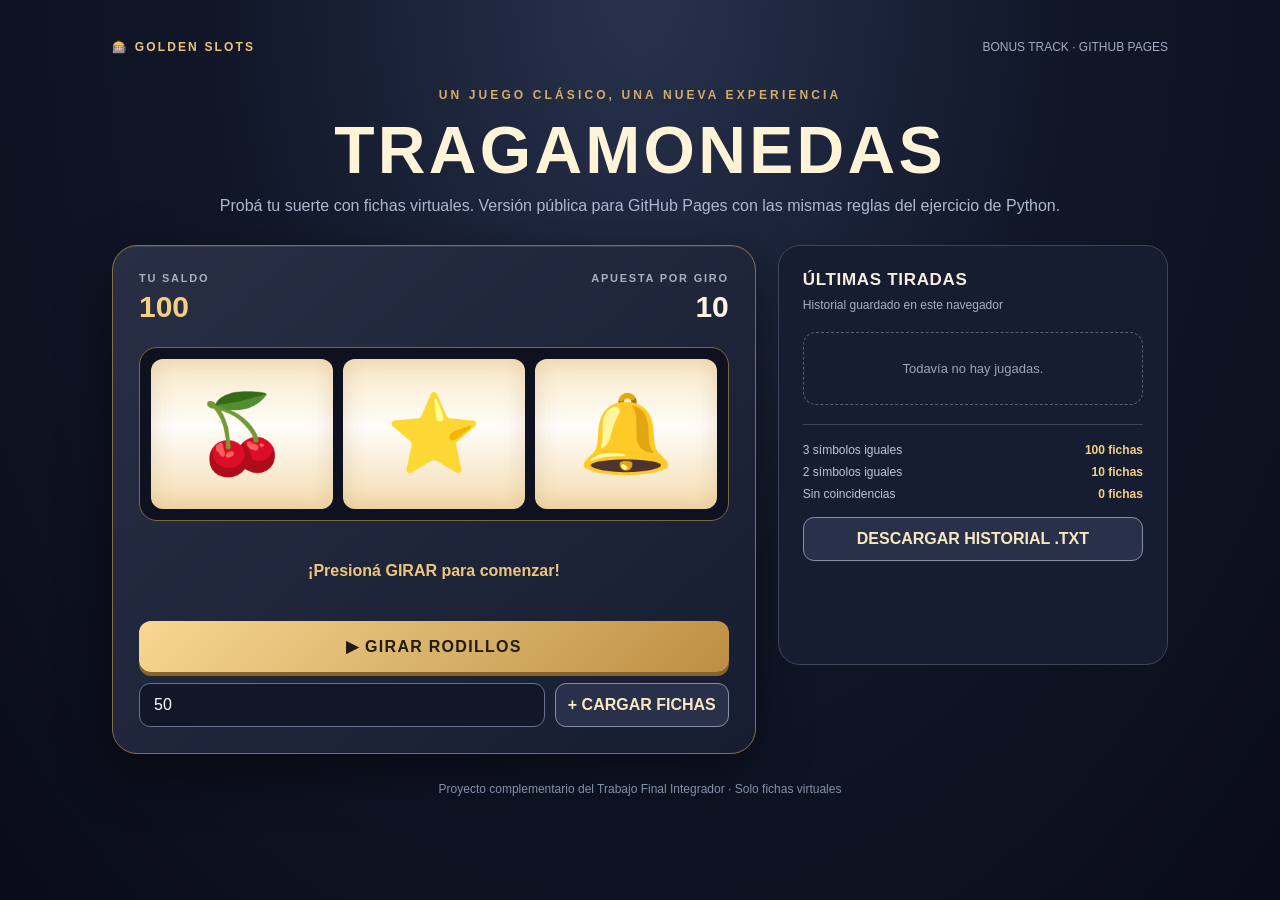
<file: docs/index.html>
<!doctype html>
<html lang="es">
<head>
<meta charset="utf-8"><meta name="viewport" content="width=device-width,initial-scale=1">
<title>Golden Slots | Tragamonedas</title>
<link rel="stylesheet" href="assets/style.css"><script src="assets/script.js" defer></script>
</head>
<body>
<main class="layout">
<header class="topbar"><div class="mark">🎰 GOLDEN SLOTS</div><div class="right">BONUS TRACK · GITHUB PAGES</div></header>
<section class="hero"><div class="eyebrow">Un juego clásico, una nueva experiencia</div><h1>TRAGAMONEDAS</h1><p>Probá tu suerte con fichas virtuales. Versión pública para GitHub Pages con las mismas reglas del ejercicio de Python.</p></section>
<div class="columns">
<section class="machine" aria-label="Máquina tragamonedas">
<div class="stats"><div><span>TU SALDO</span><strong id="balance">—</strong></div><div class="bet"><span>APUESTA POR GIRO</span><strong id="bet">10</strong></div></div>
<div class="reels" aria-label="Tres rodillos"><div class="reel">🍒</div><div class="reel">⭐</div><div class="reel">🔔</div></div>
<p class="result" id="message" aria-live="polite">¡Presioná GIRAR para comenzar!</p>
<div class="actions"><button class="primary" type="button" id="spin" disabled>▶ GIRAR RODILLOS</button><form id="recharge-form" class="recharge"><label for="amount" class="sr-only">Cantidad de fichas</label><input id="amount" type="number" value="50" min="1" max="100000" step="1" required><button type="submit" class="secondary" id="recharge">+ CARGAR FICHAS</button></form></div>
</section>
<aside class="side"><h2>ÚLTIMAS TIRADAS</h2><p class="sub">Historial guardado en este navegador</p><div class="history" id="history"><div class="empty">Todavía no hay jugadas.</div></div><div class="rules"><div><span>3 símbolos iguales</span><strong>100 fichas</strong></div><div><span>2 símbolos iguales</span><strong>10 fichas</strong></div><div><span>Sin coincidencias</span><strong>0 fichas</strong></div></div><button type="button" class="secondary" id="download-history" style="margin-top:16px;width:100%">DESCARGAR HISTORIAL .TXT</button></aside>
</div>
<footer class="footer">Proyecto complementario del Trabajo Final Integrador · Solo fichas virtuales</footer>
</main></body></html>
</file>
<file: docs/assets/style.css>
:root{font-family:Inter,Segoe UI,Arial,sans-serif;color:#f7eedf;background:#0c1120}*{box-sizing:border-box}body{margin:0;min-height:100vh;background:radial-gradient(ellipse at 50% 0,#27324c 0%,#111729 46%,#090d19 100%)}button,input{font:inherit}button{cursor:pointer}button:disabled{cursor:not-allowed;opacity:.65}.layout{max-width:1100px;margin:auto;padding:40px 22px 60px}.topbar{display:flex;justify-content:space-between;align-items:center;gap:16px;margin-bottom:34px}.mark{font-size:12px;font-weight:800;letter-spacing:.18em;color:#eac582}.topbar .right{font-size:12px;color:#a1acc3}.eyebrow{text-transform:uppercase;font-size:12px;letter-spacing:.26em;color:#d6ab66;text-align:center;font-weight:800}.hero h1{font-size:clamp(38px,6vw,66px);text-align:center;letter-spacing:.05em;line-height:1.1;margin:12px 0 10px;color:#fff3d8}.hero p{text-align:center;color:#aeb9d0;margin:0 0 30px}.columns{display:grid;grid-template-columns:minmax(0,1.65fr) minmax(265px,1fr);gap:22px;align-items:start}.machine{padding:26px;background:linear-gradient(140deg,#282e43,#171d31);border:1px solid #866f48;box-shadow:0 18px 55px #0007,inset 0 1px #ffffff16;border-radius:25px}.stats{display:flex;justify-content:space-between;gap:15px;margin-bottom:23px}.stats span{display:block;color:#a7b1c4;font-size:11px;font-weight:700;letter-spacing:.16em;margin-bottom:6px}.stats strong{color:#f4cf80;font-size:30px}.stats .bet{text-align:right}.stats .bet strong{color:#fff4e0}.reels{display:grid;grid-template-columns:repeat(3,minmax(0,1fr));gap:10px;border-radius:18px;background:#0e1220;padding:11px;border:1px solid #7b693c}.reel{height:150px;display:flex;align-items:center;justify-content:center;border-radius:12px;font-size:clamp(50px,6vw,83px);font-weight:900;color:#68301f;background:linear-gradient(#f9e9c7,#fffdfa 45%,#f5ddb0);box-shadow:inset 0 0 25px #b3884b47;overflow:hidden}.reel.spinning{animation:roll .14s linear infinite alternate}@keyframes roll{from{transform:translateY(-4px);filter:blur(1.2px)}to{transform:translateY(4px);filter:blur(2.5px)}}.result{min-height:68px;display:flex;align-items:center;justify-content:center;text-align:center;font-size:16px;font-weight:800;color:#eec67e;padding:10px}.actions{display:grid;grid-template-columns:1fr;gap:11px}.primary{border:0;border-radius:12px;background:linear-gradient(135deg,#f7d792,#bd8e43);color:#211a13;padding:16px 20px;font-weight:900;letter-spacing:.08em;box-shadow:0 4px 0 #86622d}.primary:hover:not(:disabled){filter:brightness(1.08)}.recharge{display:flex;gap:10px}.recharge input{min-width:0;flex:1;width:80px;background:#111629;color:#fff;border:1px solid #65718d;padding:12px 14px;border-radius:11px}.secondary{border:1px solid #8690a4;background:#283149;color:#f9e7bf;border-radius:11px;padding:12px;font-weight:700;white-space:nowrap}.secondary:hover:not(:disabled){background:#35415e}.side{background:#171d30;border:1px solid #3c455b;border-radius:22px;padding:24px;min-height:420px}.side h2{font-size:17px;margin:0 0 8px;letter-spacing:.04em}.side .sub{font-size:12px;color:#a4afc5;margin:0 0 20px}.history{display:flex;flex-direction:column;gap:8px;max-height:400px;overflow:auto}.history-item{background:#222b40;border-radius:12px;padding:12px;display:flex;justify-content:space-between;gap:8px;align-items:center}.history-item b{display:block;letter-spacing:3px;font-size:17px}.history-item small{display:block;color:#a9b5cc;margin-top:6px}.history-item strong{color:#eac27a;font-size:13px}.empty{border:1px dashed #536078;border-radius:13px;color:#97a5be;text-align:center;padding:28px 12px;font-size:13px}.rules{margin-top:19px;border-top:1px solid #3b455d;padding-top:18px;display:grid;gap:8px;color:#bdc5d6;font-size:12px}.rules div{display:flex;justify-content:space-between;gap:8px}.rules strong{color:#f3cf85}.footer{text-align:center;font-size:12px;color:#8491ab;margin-top:28px}.notice{color:#eeb88b!important}.sr-only{position:absolute;width:1px;height:1px;overflow:hidden;clip:rect(0,0,0,0)}@media(max-width:750px){.layout{padding:24px 14px}.columns{grid-template-columns:1fr}.machine{padding:16px}.reel{height:116px;font-size:54px}.side{min-height:0}.topbar{margin-bottom:25px}.stats strong{font-size:26px}}@media(prefers-reduced-motion:reduce){.reel.spinning{animation:none}}
</file>
